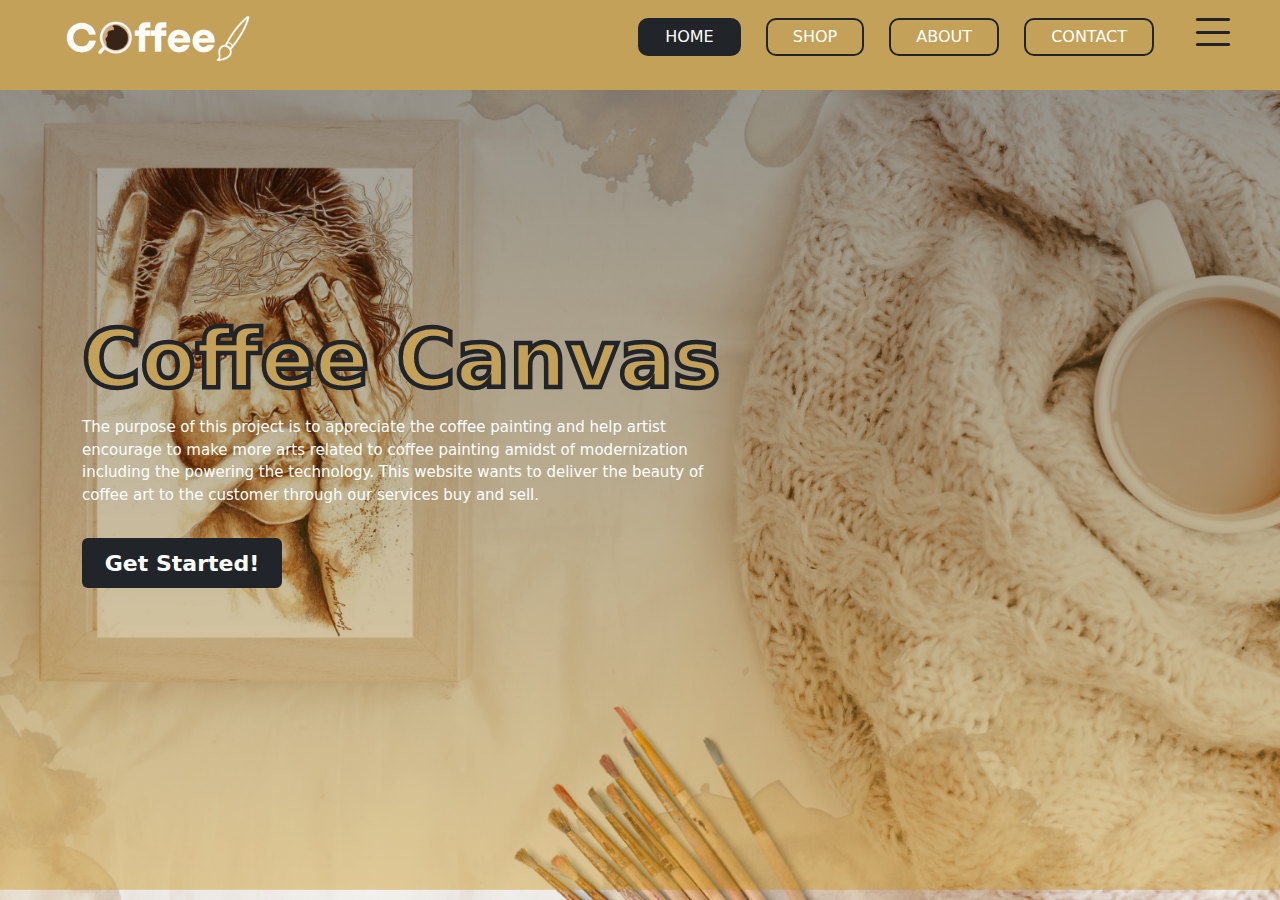
<file: index.html>
<!DOCTYPE html>
<html lang="en">
<head>
    <meta charset="UTF-8">
    <meta http-equiv="X-UA-Compatible" content="IE=edge">
    <meta name="viewport" content="width=device-width, initial-scale=1.0">

    <!--bootstrap-->
	<link rel="stylesheet" type="text/css" href="css/bootstrap.min.css"/>
    <script type="text/javascript" src="js/bootstrap.bundle.min.js"></script>
    
    <link rel="stylesheet" href="css/page1.css"/>


     <!--cdn icon-->
     <link rel="stylesheet" href="https://cdn.jsdelivr.net/npm/bootstrap-icons@1.10.3/font/bootstrap-icons.css">
    
    
    <title>The Coffee Canvas: An Artistic Coffee Painting (Buy & Sell)</title>
</head>
<body>
    <div class="container-nav">
        <div class="nav" id="home">
            <div class="logo">
                <img src="/Assets/logo.png" alt="">
            </div>

            <div class="nav-list">
                <div class="nav-link">
                    <ul>
                        <li class="active home"><a href="#home" class="home-a">HOME</a></li>
                        <li class="home"><a href="/page/shop-page.html" class="home-a">SHOP</a></li>
                        <li class="home"><a href="/page/about.html" class="home-a">ABOUT</a></li>
                        <li class="home"><a href="/page/contact.html" class="home-a">CONTACT</a></li>
                    </ul>  
                    <div class="dropdown">
                        <i class="bi bi-list" data-bs-toggle="dropdown"></i>
                        <ul class="dropdown-menu">
                          <li><a class="dropdown-item drop" href="/page/shop-page.html"><i class="bi bi-cart-plus"></i></i>Buy item</i></a></li>
                          <li><a class="dropdown-item drop" href="/page/sellitem.html"><i class="bi bi-basket"></i>Sell item</a></li>
                          <li><a class="dropdown-item drop" href="#" data-bs-toggle="modal" data-bs-target="#Signup"><i class="bi bi-plus-square"></i>Sign Up</a></li>
                          <li><a class="dropdown-item drop" href="#" data-bs-toggle="modal" data-bs-target="#Loginonly"><i class="bi bi-box-arrow-in-right"></i>Login</a></li>
                          <li><a class="dropdown-item drop" href="#"><i class="bi bi-person"></i>Account</a></li>
                        </ul>
                    </div>
                </div>
            </div>
            </div>
        
            <div class="container">
                <div class="brand">
                    <h1>Coffee Canvas</h1>
                    <div class="content-qoute d-flex">
                        <span class="qoutes">The purpose of this project is to appreciate the coffee painting and help artist encourage to make more arts related to coffee painting amidst of modernization including the powering the technology. This website wants to deliver the beauty of coffee art to the customer through our services buy and sell. </span>
                    </div>
                    <!--Button to login-->
                    <button class="btn active get-started" style="width: 200px; height: 50px" data-bs-toggle="modal" data-bs-target="#popup-sign">Get Started!</button>  
                    <div id="popup-sign" class="modal fade" data-bs-backdrop="static">
                        <div class="modal-dialog modal-dialog-centered">
                            <div class="modal-content">
                                <div class="modal-header">
                                    <button type="button" class="btn btn-close btn-sm" data-bs-dismiss="modal"></button>
                                </div>
                                <div class="modal-body">
                                    <nav class="nav d-flex justify-content-center"><!--nav start-->
                                        <li class="nav-item"><a class="nav-link active" data-bs-toggle="tab" href="#login">Login</a></li>
                                        <li class="nav-item"><a class="nav-link" data-bs-toggle="tab" href="#SignUp">Sign Up</a></li>
                                    </nav><!--nav end-->
                                    <div class="tab-content"><!--tab content start-->
                                        <div id="login" class="tab-pane active">
                                            <form action="" class="form-control">
                                                <label for="email">Email</label>
                                                <input type="email" class="form-control sign" placeholder="Username" required>
                                                <label for="password" class="marg">Password</label>
                                                <input type="password" class="form-control sign" placeholder="Password" required>
                                                <input class="form-check-input check" type="checkbox">
                                                <label class="form-check-label check" for="remember-me">
                                                  Remember Me
                                                </label>
                                                <div class="row">
                                                    <div class="col-sm-12" align="center">
                                                        <button class="btn submit-color marg">Login</button>
                                                    </div>
                                                </div>                                      
                                            </form>
                                            <div class="modal-footer d-flex justify-content-center">
                                                <a href="#">Forgot your username or password?</a> 
                                            </div>
                                        </div>
                                        
                                        <div id="SignUp" class="tab-pane fade">
                                            <form action="" class="form-control">
                                                <label for="email">Email</label>
                                                <input type="email" class="form-control sign" placeholder="Email" required>
                                                <label for="password" class="marg">Password</label>
                                                <input type="text" class="form-control sign" placeholder="Password" required>                                            
                                                <label for="password" class="marg">Confirm Password</label>
                                                <input type="password" class="form-control sign" placeholder="Confirm Password" required>
                                                <input class="form-check-input check" type="checkbox">
                                                <label class="form-check-label check" for="remember-me">
                                                  I agree to the term & condition
                                                </label>
                                                <div class="row">
                                                    <div class="col-sm-12" align="center">
                                                        <button class="btn submit-color marg">Create account</button>
                                                    </div>
                                                </div>                                      
                                            </form>
                                            <div class="modal-footer d-flex justify-content-center">
                                                <a href="#">Have an account? Click here</a> 
                                            </div>
                                        </div>
                                    </div>
                                </div>
                            </div>
                        </div>
                    </div>
                    <!--end Button-->   
                </div>
                    <div id="popup-sign" class="modal fade" data-bs-backdrop="static">
                        <div class="modal-dialog modal-dialog-centered">
                            <div class="modal-content">
                                <div class="modal-header">
                                    <button type="button" class="btn btn-close btn-sm" data-bs-dismiss="modal"></button>
                                </div>
                                <div class="modal-body">
                                    <nav class="nav d-flex justify-content-center"><!--nav start-->
                                        <li class="nav-item"><a class="nav-link active" data-bs-toggle="tab" href="#login">Login</a></li>
                                        <li class="nav-item"><a class="nav-link" data-bs-toggle="tab" href="#SignUp">Sign Up</a></li>
                                    </nav><!--nav end-->
                                    <div class="tab-content"><!--tab content start-->
                                        <div id="login" class="tab-pane active">
                                            <form action="" class="form-control">
                                                <label for="email">Email</label>
                                                <input type="email" class="form-control sign" placeholder="Username" required>
                                                <label for="password" class="marg">Password</label>
                                                <input type="password" class="form-control sign" placeholder="Password" required>
                                                <input class="form-check-input check" type="checkbox">
                                                <label class="form-check-label check" for="remember-me">
                                                  Remember Me
                                                </label>
                                                <div class="row">
                                                    <div class="col-sm-12" align="center">
                                                        <button class="btn submit-color marg">Login</button>
                                                    </div>
                                                </div>                                      
                                            </form>
                                            <div class="modal-footer d-flex justify-content-center">
                                                <a href="#">Forgot your username or password?</a> 
                                            </div>
                                        </div>
                                        
                                        <div id="SignUp" class="tab-pane fade">
                                            <form action="" class="form-control">
                                                <label for="email">Email</label>
                                                <input type="email" class="form-control sign" placeholder="Email" required>
                                                <label for="password" class="marg">Password</label>
                                                <input type="text" class="form-control sign" placeholder="Password" required>                                            
                                                <label for="password" class="marg">Confirm Password</label>
                                                <input type="password" class="form-control sign" placeholder="Confirm Password" required>
                                                <input class="form-check-input check" type="checkbox">
                                                <label class="form-check-label check" for="remember-me">
                                                  I agree to the term & condition
                                                </label>
                                                <div class="row">
                                                    <div class="col-sm-12" align="center">
                                                        <button class="btn submit-color marg">Create account</button>
                                                    </div>
                                                </div>                                      
                                            </form>
                                            <div class="modal-footer d-flex justify-content-center">
                                                <a href="#">Have an account? Click here</a> 
                                            </div>
                                        </div>
                                    </div>
                                </div>
                            </div>
                        </div>
                    </div>
                    <!--end Button-->
                    <!--Login only-->
                    <div id="Signup" class="modal fade" data-bs-backdrop="static">
                        <div class="modal-dialog modal-dialog-centered">
                            <div class="modal-content">
                                <div class="modal-header">
                                    <button type="button" class="btn btn-close btn-sm" data-bs-dismiss="modal"></button>
                                </div>
                                <div class="modal-body">
                                    <nav class="nav d-flex justify-content-center"><!--nav start-->
                                        <li class="nav-item"><a class="nav-link active" data-bs-toggle="tab" href="#Signupform">Sign Up</a></li>
                                    </nav><!--nav end-->
                                    <div class="tab-content"><!--tab content start-->
                                        <div id="Signupform" class="tab-pane active">
                                            <form action="" class="form-control">
                                                <label for="email">Email</label>
                                                <input type="email" class="form-control sign" placeholder="Email" required>
                                                <label for="password" class="marg">Password</label>
                                                <input type="text" class="form-control sign" placeholder="Password" required>                                            
                                                <label for="password" class="marg">Confirm Password</label>
                                                <input type="password" class="form-control sign" placeholder="Confirm Password" required>
                                                <input class="form-check-input check" type="checkbox">
                                                <label class="form-check-label check" for="remember-me">
                                                  I agree to the term & condition
                                                </label>
                                                <div class="row">
                                                    <div class="col-sm-12" align="center">
                                                        <button class="btn submit-color marg">Create account</button>
                                                    </div>
                                                </div>                                      
                                            </form>
                                            <div class="modal-footer d-flex justify-content-center">
                                                <a href="#">Have an account? Click here</a> 
                                            </div>
                                        </div>
                                    </div>
                                </div>
                            </div>
                        </div>
                    </div>
                    <!--end sign un only-->
                    <!--login only-->
                    <div id="Loginonly" class="modal fade" data-bs-backdrop="static">
                        <div class="modal-dialog modal-dialog-centered">
                            <div class="modal-content">
                                <div class="modal-header">
                                    <button type="button" class="btn btn-close btn-sm" data-bs-dismiss="modal"></button>
                                </div>
                                <div class="modal-body">
                                    <nav class="nav d-flex justify-content-center"><!--nav start-->
                                        <li class="nav-item"><a class="nav-link active" data-bs-toggle="tab" href="#loginonly">Login</a></li>
                                    </nav><!--nav end-->
                                    <div class="tab-content"><!--tab content start-->
                                        <div id="loginonly" class="tab-pane active">
                                            <form action="" class="form-control">
                                                <label for="email">Email</label>
                                                <input type="email" class="form-control sign" placeholder="Username" required>
                                                <label for="password" class="marg">Password</label>
                                                <input type="password" class="form-control sign" placeholder="Password" required>
                                                <input class="form-check-input check" type="checkbox">
                                                <label class="form-check-label check" for="remember-me">
                                                  Remember Me
                                                </label>
                                                <div class="row">
                                                    <div class="col-sm-12" align="center">
                                                        <button class="btn submit-color marg">Login</button>
                                                    </div>
                                                </div>                                      
                                            </form>
                                            <div class="modal-footer d-flex justify-content-center">
                                                <a href="#">Forgot your username or password?</a> 
                                            </div>
                                        </div>
                                    </div>
                                </div>
                            </div>
                        </div>
                    </div><!--login only-->
            
            
            
            
            
            
                </div>


    </div>
</body>
</html>
</file>
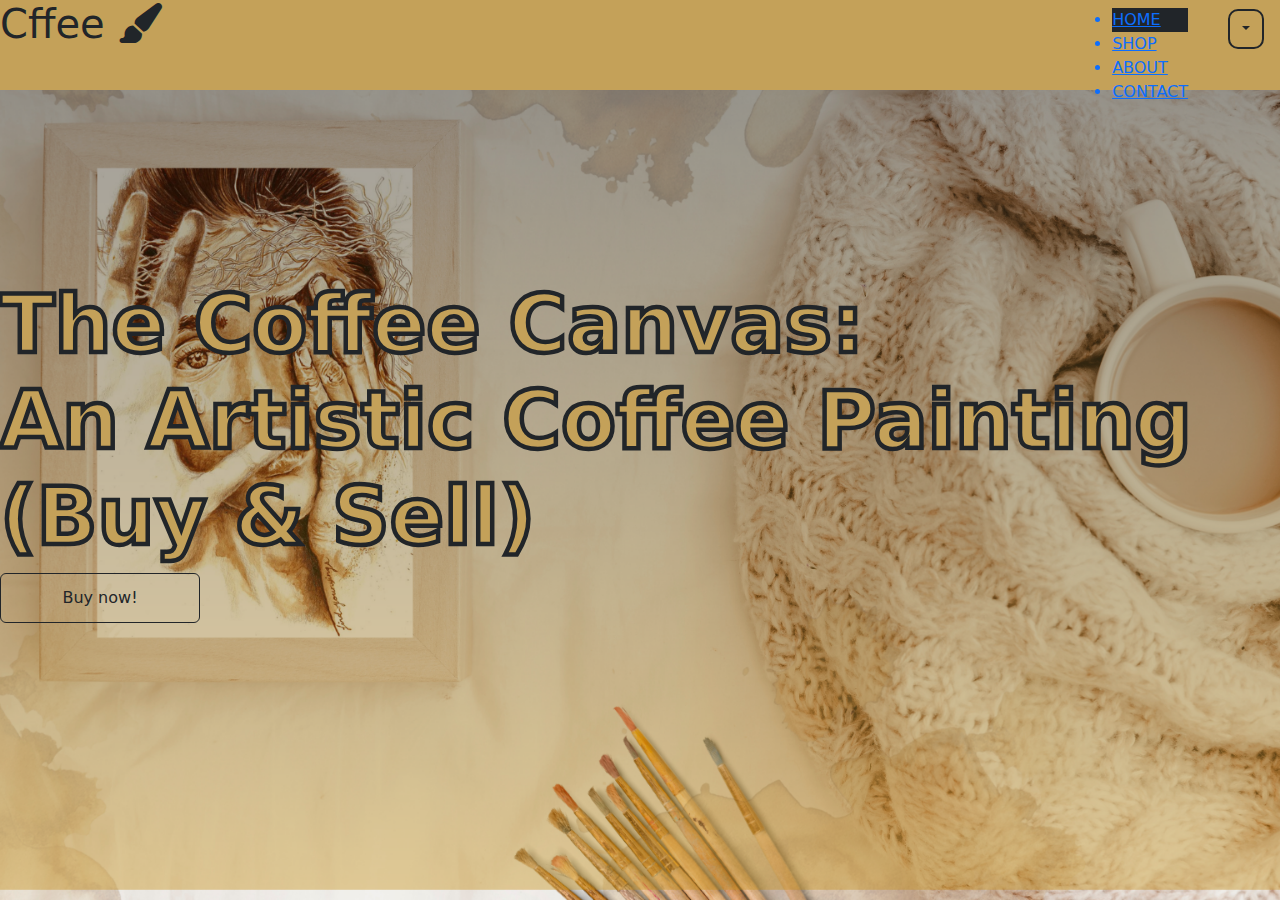
<file: landing_page.html>
<!DOCTYPE html>
<html lang="en">
<head>
    <meta charset="UTF-8">
    <meta http-equiv="X-UA-Compatible" content="IE=edge">
    <meta name="viewport" content="width=device-width, initial-scale=1.0">

    <!--bootstrap-->
	<link rel="stylesheet" type="text/css" href="css/bootstrap.min.css"/>
    <script type="text/javascript" src="js/bootstrap.bundle.min.js"></script>
    
    <link rel="stylesheet" href="css/page1.css"/>

    <!--Online bootstrap-->
    <link href="https://cdn.jsdelivr.net/npm/bootstrap@5.3.0-alpha1/dist/css/bootstrap.min.css" rel="stylesheet" integrity="sha384-GLhlTQ8iRABdZLl6O3oVMWSktQOp6b7In1Zl3/Jr59b6EGGoI1aFkw7cmDA6j6gD" crossorigin="anonymous">
    <script src="https://cdn.jsdelivr.net/npm/bootstrap@5.3.0-alpha1/dist/js/bootstrap.bundle.min.js" integrity="sha384-w76AqPfDkMBDXo30jS1Sgez6pr3x5MlQ1ZAGC+nuZB+EYdgRZgiwxhTBTkF7CXvN" crossorigin="anonymous"></script>
    <link href="https://cdn.jsdelivr.net/npm/bootstrap@5.3.0-alpha1/dist/css/bootstrap.min.css" rel="stylesheet" integrity="sha384-GLhlTQ8iRABdZLl6O3oVMWSktQOp6b7In1Zl3/Jr59b6EGGoI1aFkw7cmDA6j6gD" crossorigin="anonymous">
    <script src="https://cdn.jsdelivr.net/npm/bootstrap@5.3.0-alpha1/dist/js/bootstrap.bundle.min.js" integrity="sha384-w76AqPfDkMBDXo30jS1Sgez6pr3x5MlQ1ZAGC+nuZB+EYdgRZgiwxhTBTkF7CXvN" crossorigin="anonymous"></script>

    <!--icon-->
    <link rel="stylesheet" href="https://cdnjs.cloudflare.com/ajax/libs/font-awesome/6.3.0/css/all.min.css" />
    
    <title>The Coffee Canvas: An Artistic Coffee Painting (Buy & Sell)</title>
</head>
<body>
    <div class="container-nav">
        <div class="nav" id="home">
            <div class="logo">
                <h3 id="text-logo">C<i class="fa-duotone fa-mug-saucer"></i>ffee <i class="fa-solid fa-paintbrush"></i></h3>
            </div>

            <div class="nav-list">
                <div class="nav-link">
                    <ul>
                        <li class="active"><a href="#home">HOME</a></li>
                        <li><a href="shop-page.html">SHOP</a></li>
                        <li><a href="#">ABOUT</a></li>
                        <li><a href="#">CONTACT</a></li>
                    </ul>  
                </div>
                <div class="nav-dropdown">
                    <div class="dropdown">
                        <button class="btn dropdown-toggle" type="button" data-bs-toggle="dropdown" aria-expanded="false" ></button>
                        <ul class="dropdown-menu">
                        <li><a class="dropdown-item" href="#">Buy item?</a></li>
                        <li><a class="dropdown-item" href="#">Sell item?</a></li>
                        <li><a class="dropdown-item" href="#">Log in</a></li>
                        <li><a class="dropdown-item" href="#">Log out</a></li>
                        <li><a class="dropdown-item" href="#">Setting</a></li>
                        </ul>
                    </div>
                </div>
            </div>
        </div>
        
        <div class="brand">
            <h1>The Coffee Canvas:<br>An Artistic Coffee Painting (Buy & Sell)</h1>
            <button class="btn active" style="width: 200px; height: 50px" data-bs-toggle="modal" data-bs-target="#popup-sign">Buy now!</button>
        </div>
        <div id="popup-sign" class="modal fade" data-bs-backdrop="static">
            <div class="modal-dialog modal-dialog-centered">
                <div class="modal-content">
                    <div class="modal-header">
                        <h3>Sign-in Now!</h3>
                        <button type="button" class="btn btn-close btn-sm" data-bs-dismiss="modal"></button>
                    </div>
                    <div class="modal-body">
                        <p></p>
                        <div class="row">
                            <div class="col-sm-6"></div>
                            <div class="col-sm-6"></div>
                        </div>
                        <div class="modal-footer">
                            <button type="button" class="btn btn-primary" data-bs-dismiss="modal">Submit</button>
                        </div>
                    </div>
                    
                </div>
            </div>
        </div>

    </div>
</body>
</html>
</file>
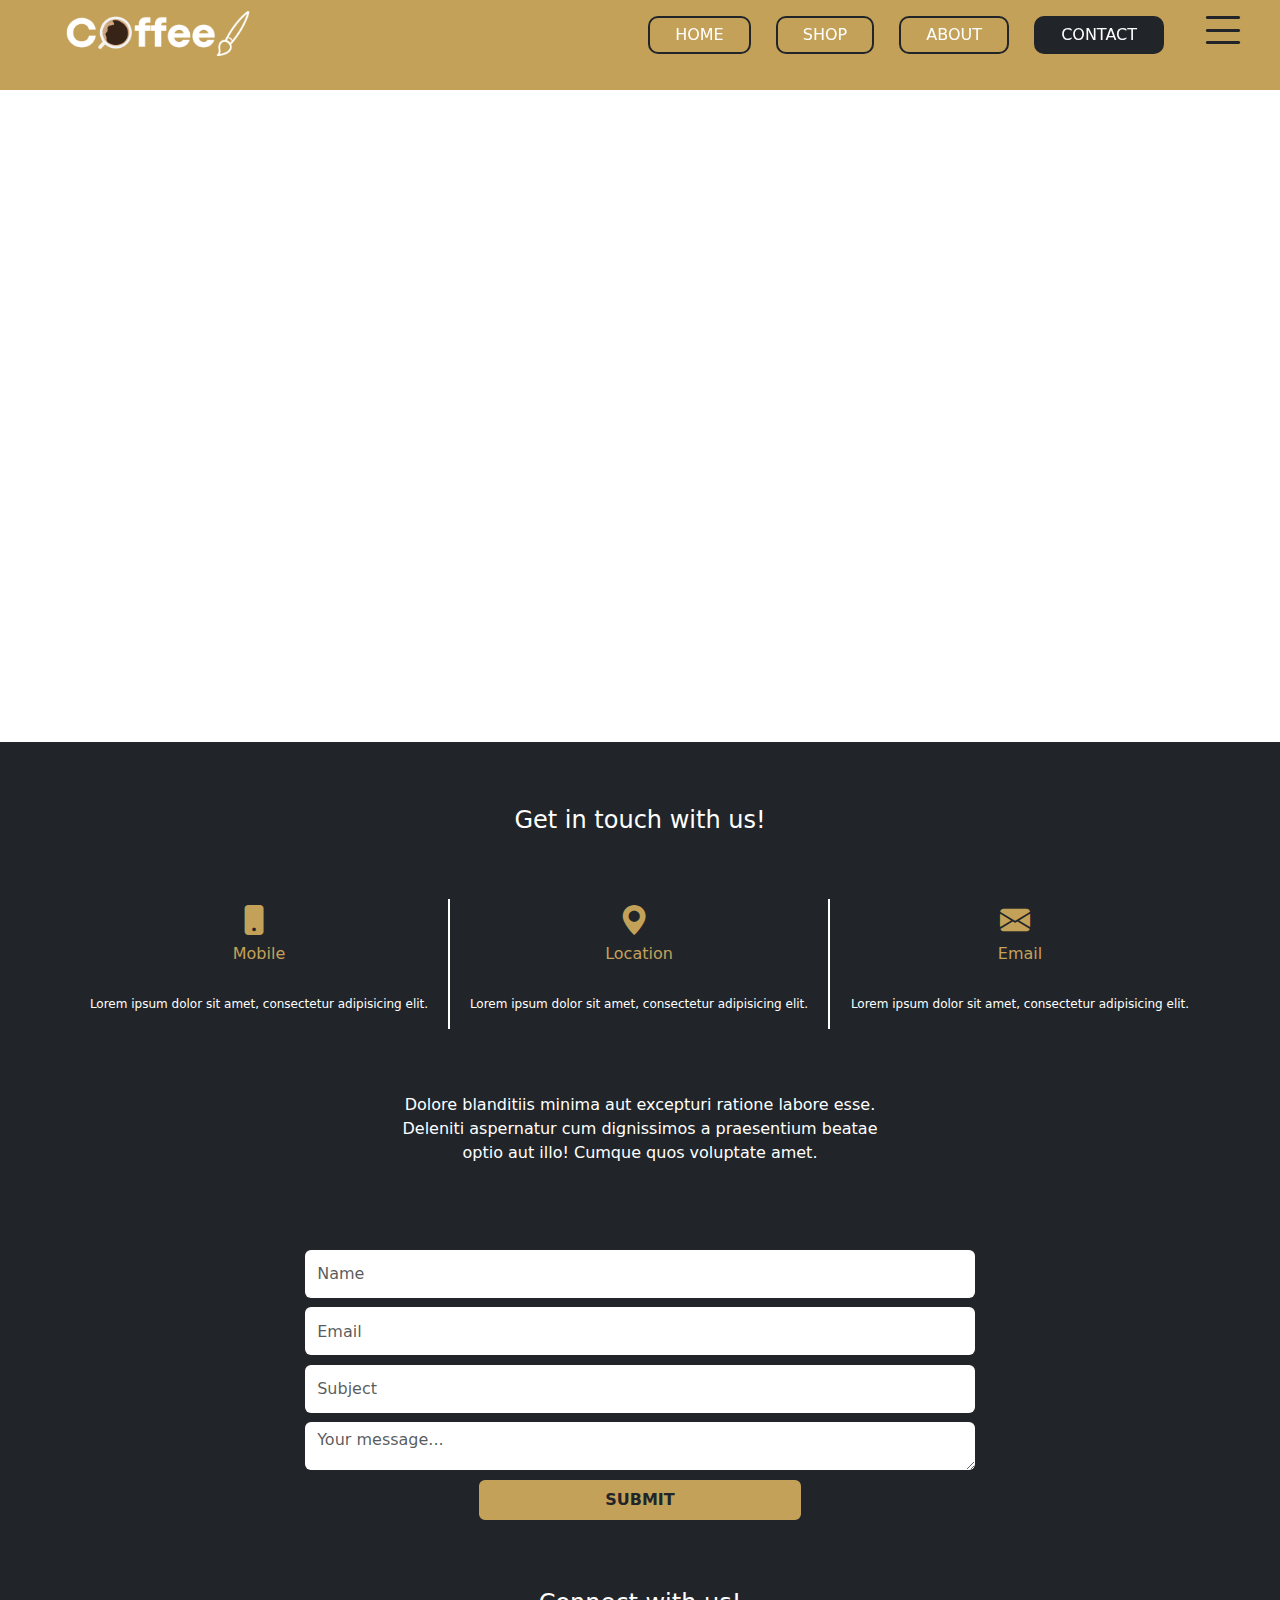
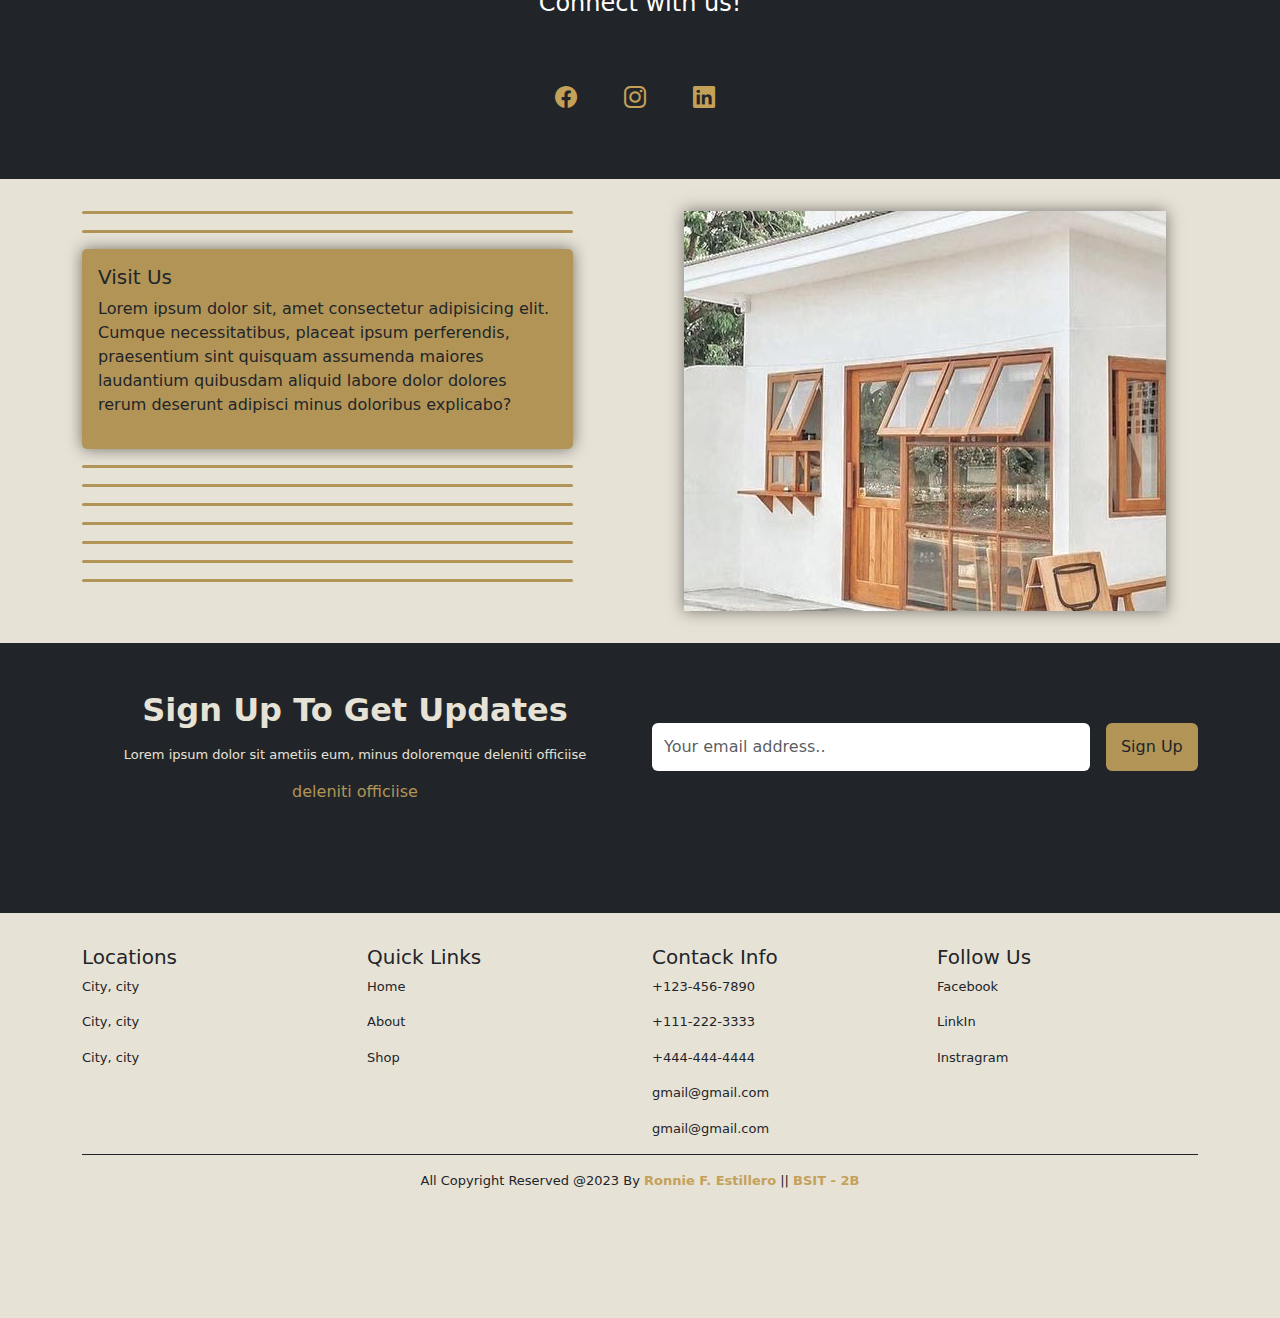
<file: page/contact.html>
<!DOCTYPE html>
<html lang="en">
<head>
    <meta charset="UTF-8">
    <meta http-equiv="X-UA-Compatible" content="IE=edge">
    <meta name="viewport" content="width=device-width, initial-scale=1.0">
    <!--bootstrap-->
    <link rel="stylesheet" type="text/css" href="/css/bootstrap.min.css"/>
    <script type="text/javascript" src="/js/bootstrap.bundle.min.js"></script>
    <link rel="stylesheet" href="/css/contact.css"/>
    
    <!--cdn icon-->
    <link rel="stylesheet" href="https://cdn.jsdelivr.net/npm/bootstrap-icons@1.10.3/font/bootstrap-icons.css">
   
    <title>The Coffee Canvas: An Artistic Coffee Painting (Buy & Sell)</title>
</head>
<body>
    <div class="container-box">
        <div class="contact-top"><!--top start-->
            <div class="contact-foooter">
                <iframe src="https://www.youtube.com/embed/AeRmOqJavZY?autoplay=1&loop=1&playlist=AeRmOqJavZY&mute=1"></iframe>
            </div>
            <nav id="home"><!--nav start-->
                <div class="logo">
                    <img src="/Assets/logo.png" alt="">
                </div>
                <div class="nav-list">
                    <div class="nav-link">
                        <ul>
                            <li class="home"><a href="/index.html" class="home-a">HOME</a></li>
                            <li class="home"><a href="/page/shop-page.html" class="home-a">SHOP</a></li>
                            <li class="home"><a href="/page/about.html" class="home-a">ABOUT</a></li>
                            <li class="home active"><a href="#" class="home-a">CONTACT</a></li>
                        </ul>
                        <div class="dropdown">
                            <i class="bi bi-list" data-bs-toggle="dropdown"></i>
                            <ul class="dropdown-menu">
                              <li><a class="dropdown-item drop" href="/page/shop-page.html"><i class="bi bi-cart-plus"></i></i>Buy item</i></a></li>
                              <li><a class="dropdown-item drop" href="/page/sellitem.html"><i class="bi bi-basket"></i>Sell item</a></li>
                              <li><a class="dropdown-item drop" href="#" data-bs-toggle="modal" data-bs-target="#Signup"><i class="bi bi-plus-square"></i>Sign Up</a></li>
                              <li><a class="dropdown-item drop" href="#" data-bs-toggle="modal" data-bs-target="#Loginonly"><i class="bi bi-box-arrow-in-right"></i>Login</a></li>
                              <li><a class="dropdown-item drop" href="#"><i class="bi bi-person"></i>Account</a></li>
                            </ul>
                        </div>  
                    </div>
                </div>
            </nav> <!--nav end-->
                <div class="content">
                    <a href="#">Contact Us</a>
                </div>
        </div><!--top end-->
        <section>
            <div class="contact-body">
                <h4>Get in touch with us!</h4>
            <div class="container"><!--icon start-->
                <div class="row">
                    <div class="col-sm-4"><i class="bi bi-phone-fill"></i>
                        <h6>Mobile</h6>
                        <div class="parag">
                            <p>Lorem ipsum dolor sit amet, consectetur adipisicing elit.</p>
                        </div>
                    </div>
                    <div class="col-sm-4">
                        <i class="bi bi-geo-alt-fill"></i>
                        <h6>Location</h6>
                        <div class="parag">
                            <p>Lorem ipsum dolor sit amet, consectetur adipisicing elit.</p>
                        </div>
                    </div>
                    <div class="col-sm-4"><i class="bi bi-envelope-fill"></i>
                        <h6>Email</h6>
                        <div class="parag">
                            <p>Lorem ipsum dolor sit amet, consectetur adipisicing elit.</p>
                        </div>
                    </div>
                </div>
            </div><!--icon end-->
            <div class="container"><!--container start-->
                <div class="contact-note">
                    <div class="paragraph">
                        <p>Dolore blanditiis minima aut excepturi ratione labore esse. Deleniti aspernatur cum dignissimos a praesentium beatae optio aut illo! Cumque quos voluptate amet.</p>
                    </div>
            </div><!--container end-->
                <div class="contact-form"><!--form start-->
                    <form class="need-validation">
                        <div class="row">
                            <div class="col-sm-12">
                                    <input class="form-control" type="text" name="name" placeholder="Name" required>   
                            </div>
                        </div>
                        <div class="row">
                            <div class="col-sm-12">
                                    <input type="email" name="email" placeholder="Email"class="form-control" required>   
                            </div>
                        </div>
                        <div class="row">
                            <div class="col-sm-12">
                                    <input type="text" name="subject" placeholder="Subject"class="form-control" required>
                            </div>
                        </div>                           
                        <div class="row">
                            <div class="col-sm-12">
                                    <textarea name="message" class="form-control" cols="30" rows="10" placeholder="Your message..."></textarea>
                            </div> 
                        </div>                           
                        <div class="row">
                            <div class="col-sm-12">
                                <div class="row">
                                    <div class="col-sm-3"></div>
                                    <div class="col-sm-6"><input class="btn" type="submit" value="SUBMIT" style="font-weight: 600;"></div>
                                    <div class="col-sm-3"></div>
                                </div>
                            </div>
                        </div>                             
                    </form>
                
                    <div class="contac-link"><!--icon start-->
                        <h4>Connect with us!</h4>
                        <div class="contact-icon-link">
                            <i class="bi bi-facebook"></i>
                            <i class="bi bi-instagram"></i>
                            <i class="bi bi-linkedin"></i>
                        </div>
                    </div><!--icon end-->
                </div><!--form end-->
        </section><!--section end-->
        <div class="contact-map">
            <div class="container">
                <div class="location">
                <div class="row">
                    <div class="col-sm-6">
                        <div class="empty-box-first"></div>
                        <div class="empty-box"></div>
                        <div class="content-description">
                            <h5>Visit Us</h5>
                            <p>Lorem ipsum dolor sit, amet consectetur adipisicing elit. Cumque necessitatibus, placeat ipsum perferendis, praesentium sint quisquam assumenda maiores laudantium quibusdam aliquid labore dolor dolores rerum deserunt adipisci minus doloribus explicabo?   
                        </div>
                        <div class="empty-box"></div>
                        <div class="empty-box"></div>
                        <div class="empty-box"></div>
                        <div class="empty-box"></div>
                        <div class="empty-box"></div>
                        <div class="empty-box"></div>
                        <div class="empty-box"></div>

                    </div>
                    <div class="col-sm-6">
                        <div class="location-img">
                            <img src="/Assets/locationofbusiness.jpg" alt="">
                        </div>
                    </div>
                </div>
                </div>
            </div>
        </div>
            <footer class="Special-offer"><!--footer offer start-->
                <div class="container">
                    <div class="row">
                        <div class="col-sm-6">
                            <div class="content-footer">
                                <h2>Sign Up To Get Updates</h2>
                                <p>Lorem ipsum dolor sit ametiis eum, minus doloremque deleniti officiise</p><span class="content-offer">deleniti officiise</span>
                            </div>
                        </div>
                        <div class="col-sm-6">
                            <div class="content-input d-flex">
                                <input type="text" class="form-control" placeholder="Your email address..">
                                <button type="button" class="form-control">Sign Up</button>
                            </div>
                        </div>
                    </div>
                </div>
            </footer><!--footer offer end-->
            
            <footer class="last"><!--footer start-->
                <div class="container">
                    <div class="row">
                        <div class="col-sm-3">
                            <div class="last-footer">
                                <h5>Locations</h5>
                                <p>City, city</p>
                                <p>City, city</p>
                                <p>City, city</p>
                            </div>
                        </div>
                        <div class="col-sm-3">
                            <div class="last-footer">
                                <h5>Quick Links</h5>
                                <p>Home</p>
                                <p>About</p>
                                <p>Shop</p>
                            </div>
                        </div>
                        <div class="col-sm-3">
                            <div class="last-footer">
                                <h5>Contack Info</h5>
                                <p>+123-456-7890</p>
                                <p>+111-222-3333</p>
                                <p>+444-444-4444</p>
                                <p>gmail@gmail.com</p>
                                <p>gmail@gmail.com</p>
                            </div>
                        </div>
                        <div class="col-sm-3">
                            <div class="last-footer">
                                <h5>Follow Us</h5>
                                <p>Facebook</p>
                                <p>LinkIn</p>
                                <p>Instragram</p>
                            </div>
                        </div>
                    </div>
                    <div class="line"></div>
                        <p align="center" style="margin-top:1rem;">All Copyright Reserved @2023 By <span class="color">Ronnie F. Estillero</span> || <span class="color">BSIT - 2B</span></p>
                </div>
            </footer><!--footer end-->
    </div>
</body>
</html>
</file>
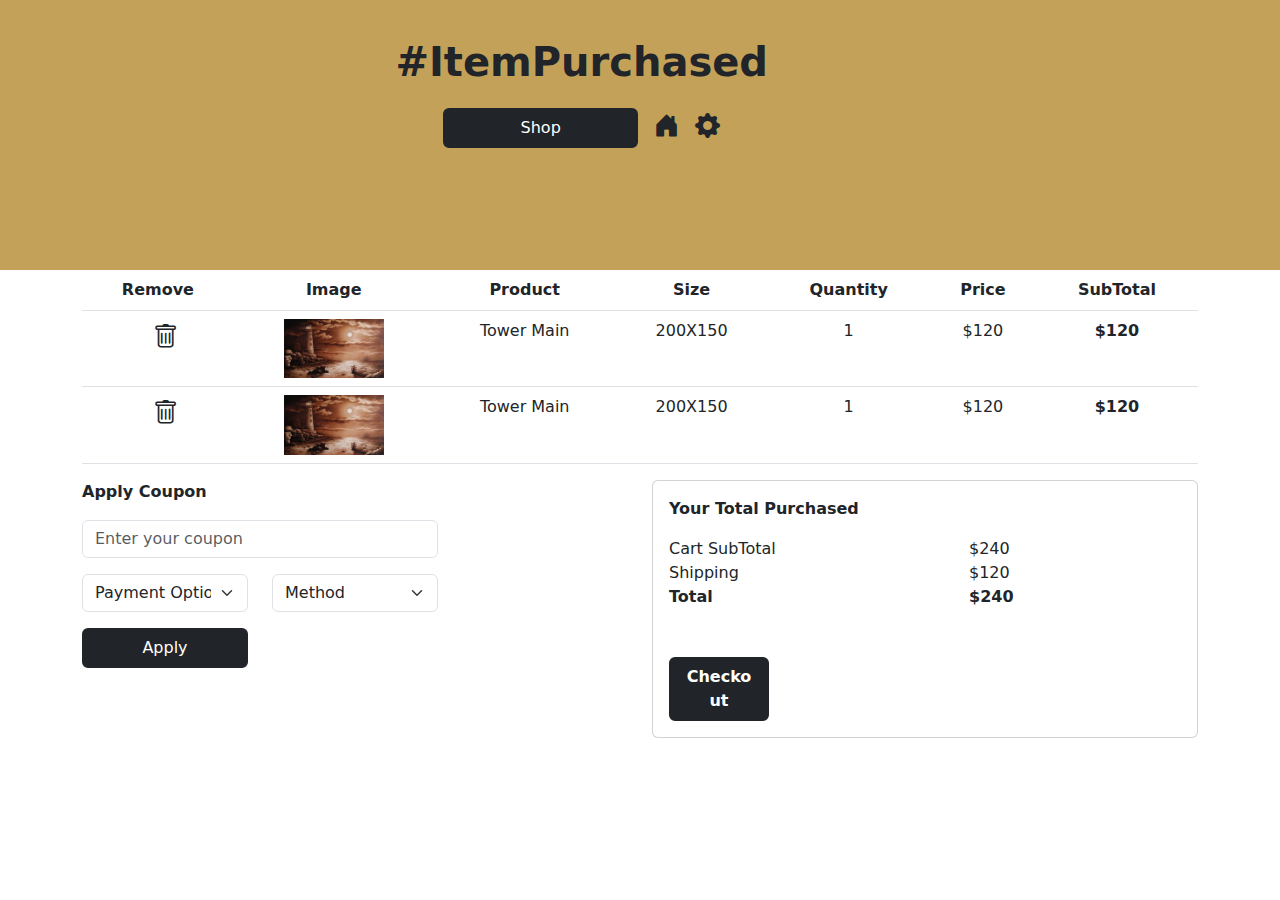
<file: page/itemPurchased.html>
<!DOCTYPE html>
<html lang="en">
<head>
    <meta charset="UTF-8">
    <meta http-equiv="X-UA-Compatible" content="IE=edge">
    <meta name="viewport" content="width=device-width, initial-scale=1.0">

    <!--bootstrap-->
    <link rel="stylesheet" type="text/css" href="/css/bootstrap.min.css"/>
    <script type="text/javascript" src="/js/bootstrap.bundle.min.js"></script>
    <link rel="stylesheet" href="/css/itemPurchased.css"/>

    <!--cdn icon-->
    <link rel="stylesheet" href="https://cdn.jsdelivr.net/npm/bootstrap-icons@1.10.3/font/bootstrap-icons.css">

    <title>Coffee Canvas: An Artistic Coffee Painting (Buy & Sell)</title>
</head>
<body>
    <div class="mycart">
        <div class="mycart-content">
            <div class="purchased">#ItemPurchased</div>
            <div class="goback">
                <button type="button" class="form-control"><a href="/page/shop-page.html">Shop</a></button>
                <a href="/index.html"><i class="bi bi-house-door-fill"></i></a> 
                <a href=""><i class="bi bi-gear-fill" data-bs-toggle="tooltip" data-bs-title="Home"></i></a>
                 
            </div>
        </div>
    </div>
    <section>
        <div class="table-responsive">
            <div class="container">
                <table class="table" style="width: 100%;">
                    <thead>
                        <tr align="center">
                            <th>Remove</th>
                            <th>Image</th>
                            <th>Product</th>
                            <th>Size</th>
                            <th>Quantity</th>
                            <th>Price</th>
                            <th>SubTotal</th>
                        </tr>
                    </thead>
                    <tbody>
                        <tr align="center">
                            <td><i class="bi bi-trash"></i></td>
                            <td><img src="/Assets/tower.jfif" alt="" style="width: 100px;"></td>
                            <td>Tower Main</td>
                            <td>200X150</td>
                            <td>1</td>
                            <td>$120</td>
                            <td class="subtotal">$120</td>
                        </tr>
                        <tr align="center">
                            <td><i class="bi bi-trash"></i></td>
                            <td><img src="/Assets/tower.jfif" alt="" style="width: 100px;"></td>
                            <td>Tower Main</td>
                            <td>200X150</td>
                            <td>1</td>
                            <td>$120</td>
                            <td class="subtotal">$120</td>
                        </tr>
                    </tbody>
                </table>
                <div class="totalPurchased">
                    <div class="row">
                        <div class="col-sm-6">
                            <div class="card-content">Apply Coupon</div>
                            <div class="row">
                                <div class="col-sm-8"><input type="text" class="form-control coupon" placeholder="Enter your coupon"></div>
                            </div>
                            <div class="row">
                                <div class="col-sm-4"><select class="form-select">
                                    <option selected>Payment Option</option>
                                    <option value="1">COD</option>
                                    <option value="2">Online Payment</option>
                                    <option value="3">Card/Credit</option>
                                  </select></div>
                                <div class="col-sm-4">
                                    <select class="form-select">
                                        <option selected>Method</option>
                                        <option value="1">Pick up</option>
                                        <option value="2">Deliver</option>
                                      </select>
                                </div>
                            </div>
                            <div class="row">
                                <div class="col-sm-4 d-flex justify-content-center"><button type="button" class="form-control apply">Apply</button></div>
                            </div>
                        </div>
                        <div class="col-sm-6">
                            <div class="card">
                                <div class="card-body">
                                    <div class="card-content">Your Total Purchased</div>
                                    <table style="min-width: 600px;">
                                        <tr>
                                            <td>Cart SubTotal</td>
                                            <td>$240</td>
                                        </tr>
                                        <tr>
                                            <td>Shipping</td>
                                            <td>$120</td>
                                        </tr>
                                        <tr>
                                            <th style="width:50%;">Total</th>
                                            <th style="width: 50%;">$240</th>
                                        </tr>
                                        
                                    </table> 
                                    <button type="button" class="form-control ckeckout" data-bs-toggle="modal" data-bs-target="#checkout"><a href="#">Checkout</a></button>
                                    <div id="checkout" class="modal fade" data-bs-backdrop="static">
                                        <div class="modal-dialog modal-dialog-centered">
                                            <div class="modal-content">
                                                <div class="modal-header">
                                                    <button type="button" class="btn btn-close btn-sm" data-bs-dismiss="modal"></button>
                                                </div>
                                                    <div class="modal-body">
                                                        <div class="tab-content">
                                                            <div id="checkout" class="tab-pane active">
                                                                <div class="content greet" align="center">Thank You!</div>
                                                                <p align="center" class="greet2">You successfully ordered from us.</p>
                                                                <div class="row">
                                                                    <div class="col-sm-12" align="center">
                                                                        <button type="button" class="form-control checkout-btn" data-bs-dismiss="modal" >OK</button>
                                                                    </div>
                                                                </div>
                                                                
                                                            </div>
                                                        </div>
                                                    </div>
                                                <div class="modal-footer"></div>
                                            </div>
                                        </div>
                                    </div> 
                                </div>
                            </div>
                        </div>
                    </div>
                    
                            
                            
                            
                </div>
            </div>
        
    </section>

</body>

</html>
</file>
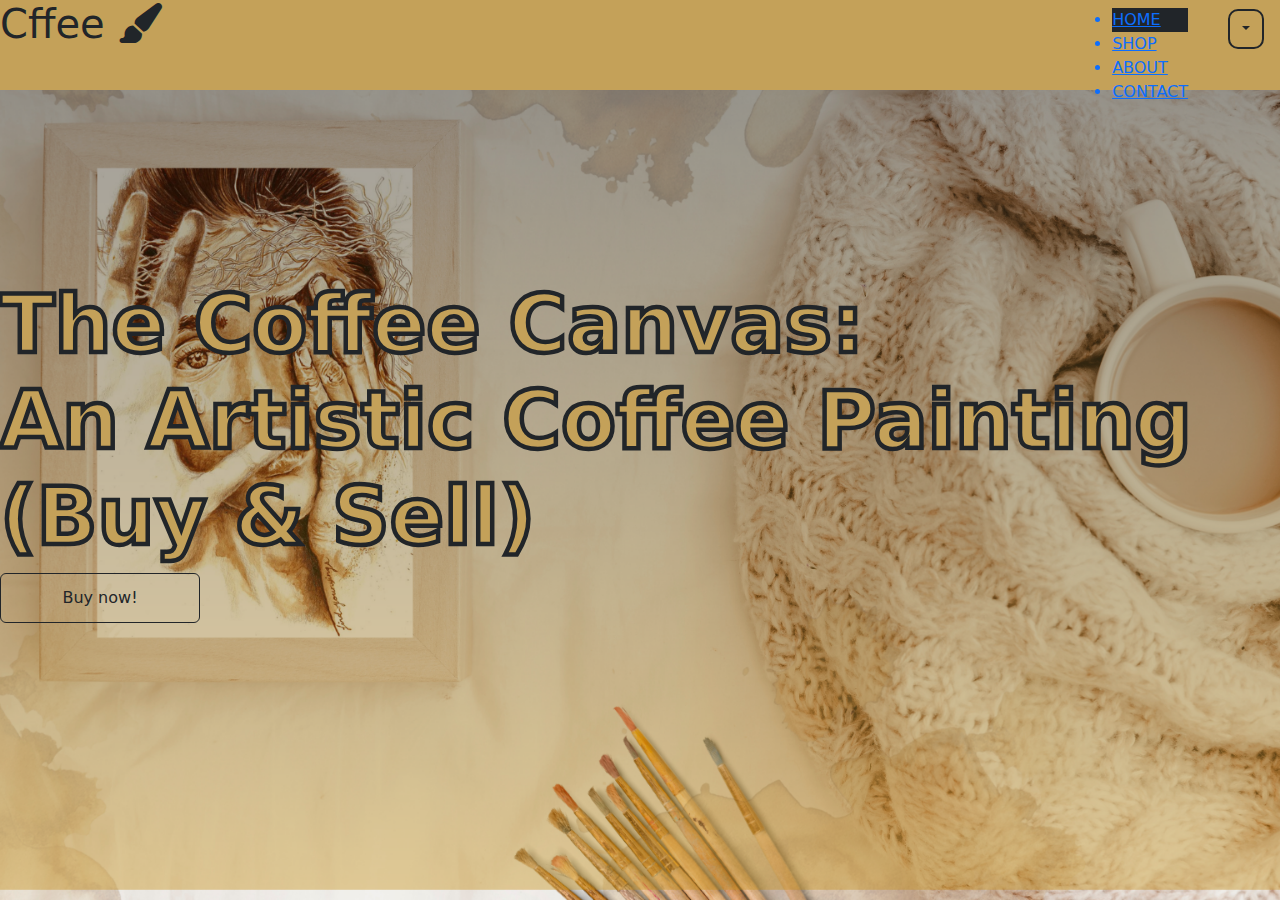
<file: page/landing_page.html>
<!DOCTYPE html>
<html lang="en">
<head>
    <meta charset="UTF-8">
    <meta http-equiv="X-UA-Compatible" content="IE=edge">
    <meta name="viewport" content="width=device-width, initial-scale=1.0">

    <!--bootstrap-->
	<link rel="stylesheet" type="text/css" href="/css/bootstrap.min.css"/>
    <script type="text/javascript" src="/js/bootstrap.bundle.min.js"></script>
    
    <link rel="stylesheet" href="/css/page1.css"/>

    <!--Online bootstrap-->
    <link href="https://cdn.jsdelivr.net/npm/bootstrap@5.3.0-alpha1/dist/css/bootstrap.min.css" rel="stylesheet" integrity="sha384-GLhlTQ8iRABdZLl6O3oVMWSktQOp6b7In1Zl3/Jr59b6EGGoI1aFkw7cmDA6j6gD" crossorigin="anonymous">
    <script src="https://cdn.jsdelivr.net/npm/bootstrap@5.3.0-alpha1/dist/js/bootstrap.bundle.min.js" integrity="sha384-w76AqPfDkMBDXo30jS1Sgez6pr3x5MlQ1ZAGC+nuZB+EYdgRZgiwxhTBTkF7CXvN" crossorigin="anonymous"></script>
    <link href="https://cdn.jsdelivr.net/npm/bootstrap@5.3.0-alpha1/dist/css/bootstrap.min.css" rel="stylesheet" integrity="sha384-GLhlTQ8iRABdZLl6O3oVMWSktQOp6b7In1Zl3/Jr59b6EGGoI1aFkw7cmDA6j6gD" crossorigin="anonymous">
    <script src="https://cdn.jsdelivr.net/npm/bootstrap@5.3.0-alpha1/dist/js/bootstrap.bundle.min.js" integrity="sha384-w76AqPfDkMBDXo30jS1Sgez6pr3x5MlQ1ZAGC+nuZB+EYdgRZgiwxhTBTkF7CXvN" crossorigin="anonymous"></script>

    <!--icon-->
    <link rel="stylesheet" href="https://cdnjs.cloudflare.com/ajax/libs/font-awesome/6.3.0/css/all.min.css" />
    
    <title>The Coffee Canvas: An Artistic Coffee Painting (Buy & Sell)</title>
</head>
<body>
    <div class="container-nav">
        <div class="nav" id="home">
            <div class="logo">
                <h3 id="text-logo">C<i class="fa-duotone fa-mug-saucer"></i>ffee <i class="fa-solid fa-paintbrush"></i></h3>
            </div>

            <div class="nav-list">
                <div class="nav-link">
                    <ul>
                        <li class="active"><a href="#home">HOME</a></li>
                        <li><a href="/page/shop-page.html">SHOP</a></li>
                        <li><a href="#">ABOUT</a></li>
                        <li><a href="#">CONTACT</a></li>
                    </ul>  
                </div>
                <div class="nav-dropdown">
                    <div class="dropdown">
                        <button class="btn dropdown-toggle" type="button" data-bs-toggle="dropdown" aria-expanded="false" ></button>
                        <ul class="dropdown-menu">
                        <li><a class="dropdown-item" href="#">Buy item?</a></li>
                        <li><a class="dropdown-item" href="#">Sell item?</a></li>
                        <li><a class="dropdown-item" href="#">Log in</a></li>
                        <li><a class="dropdown-item" href="#">Log out</a></li>
                        <li><a class="dropdown-item" href="#">Setting</a></li>
                        </ul>
                    </div>
                </div>
            </div>
        </div>
        
        <div class="brand">
            <h1>The Coffee Canvas:<br>An Artistic Coffee Painting (Buy & Sell)</h1>
            <button class="btn active" style="width: 200px; height: 50px" data-bs-toggle="modal" data-bs-target="#popup-sign">Buy now!</button>
        </div>
        <div id="popup-sign" class="modal fade" data-bs-backdrop="static">
            <div class="modal-dialog modal-dialog-centered">
                <div class="modal-content">
                    <div class="modal-header">
                        <h3>Sign-in Now!</h3>
                        <button type="button" class="btn btn-close btn-sm" data-bs-dismiss="modal"></button>
                    </div>
                    <div class="modal-body">
                        <p></p>
                        <div class="row">
                            <div class="col-sm-6"></div>
                            <div class="col-sm-6"></div>
                        </div>
                        <div class="modal-footer">
                            <button type="button" class="btn btn-primary" data-bs-dismiss="modal">Submit</button>
                        </div>
                    </div>
                    
                </div>
            </div>
        </div>

    </div>
</body>
</html>
</file>
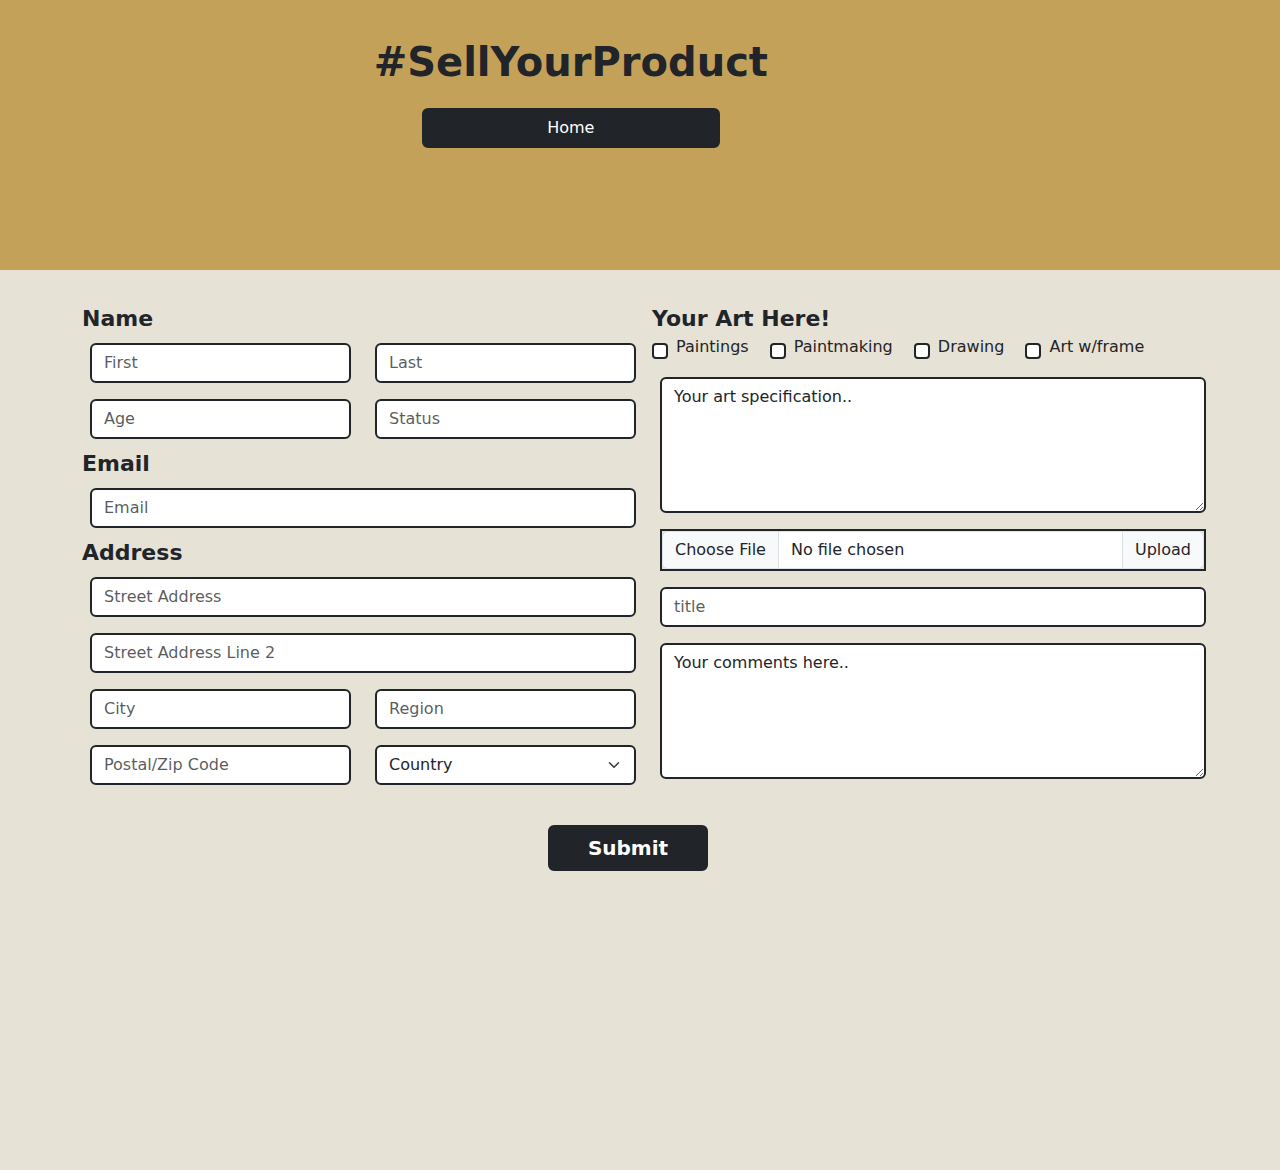
<file: page/sellitem.html>
<!DOCTYPE html>
<html lang="en">
<head>
    <meta charset="UTF-8">
    <meta http-equiv="X-UA-Compatible" content="IE=edge">
    <meta name="viewport" content="width=device-width, initial-scale=1.0">

    <!--bootstrap-->
    <link rel="stylesheet" type="text/css" href="/css/bootstrap.min.css"/>
    <script type="text/javascript" src="/js/bootstrap.bundle.min.js"></script>
    <link rel="stylesheet" href="/css/sellitem.css">

    <!--cdn icon-->
    <link rel="stylesheet" href="https://cdn.jsdelivr.net/npm/bootstrap-icons@1.10.3/font/bootstrap-icons.css">

    <title>Coffee Canvas: An Artistic Coffee Painting (Buy & Sell)</title>
</head>
<body>
    <div class="mycart">
        <div class="mycart-content">
            <div class="purchased">#SellYourProduct</div>
            <div class="goback">
                <button type="button" class="form-control"><a href="/index.html">Home</a></button>
            </div>
        </div>
    </div>

    <section>
        <div class="container">
                <form action="/index.html" method="post">
                <div class="row">
                    <div class="col-sm-6">
                        <label for="name" class="name label">Name</label>
                        <div class="row">
                            <div class="col-sm-6">
                                <input type="text" class="form-control margin" placeholder="First" required>
                            </div>
                            <div class="col-sm-6">
                                <input type="text" class="form-control margin" placeholder="Last" required>
                            </div>
                        </div>
                        <div class="row">
                            <div class="col-sm-6">
                                <input type="number" class="form-control margin" placeholder="Age" required>
                            </div>
                            <div class="col-sm-6">
                                <input type="text" class="form-control margin" placeholder="Status" required>
                            </div>
                        </div>
                        <div class="row">
                            <div class="col-sm-12">
                                <label for="email" class="email label">Email</label>
                                <input type="email" class="form-control margin" placeholder="Email" required>
                            </div>
                        </div>
                        <div class="row">
                            <div class="col-sm-12">
                                <label for="address" class="address label">Address</label>
                                <input type="text" class="form-control margin" placeholder="Street Address" required>
                            </div>
                        </div>
                        <div class="row">
                            <div class="col-sm-12">
                                <input type="text" class="form-control margin" placeholder="Street Address Line 2">
                            </div>
                        </div>
                        <div class="row">
                            <div class="col-sm-6">
                                <input type="text" class="form-control margin" placeholder="City" required>
                            </div>
                            <div class="col-sm-6">
                                <input type="text" class="form-control margin" placeholder="Region" required>
                            </div>
                        </div>
                        <div class="row">
                            <div class="col-sm-6">
                                <input type="text" class="form-control margin" placeholder="Postal/Zip Code" required>
                            </div>
                            <div class="col-sm-6">
                                <select class="form-select margin" required>
                                    <option selected>Country</option>
                                    <option value="1">Philippines</option>
                                    <option value="2">India</option>
                                    <option value="3">America</option>
                                    <option value="4">Indonesia</option>
                                    <option value="5">Korea</option>
                                  </select>
                            </div>
                        </div>
                    </div>
                    <div class="col-sm-6">
                        <label for="name" class="name label">Your Art Here!</label>
                        <div class="row">
                            <div class="col-sm-12">
                                <div class="form-check form-check-inline">
                                    <input class="form-check-input margin" type="checkbox" value="">
                                    <label class="form-check-label" for="Paintings">Paintings</label>
                                  </div>
                                  <div class="form-check form-check-inline">
                                    <input class="form-check-input margin" type="checkbox" value="">
                                    <label class="form-check-label" for="inlineCheckbox2">Paintmaking</label>
                                  </div>
                                  <div class="form-check form-check-inline">
                                    <input class="form-check-input margin" type="checkbox" value="">
                                    <label class="form-check-label" for="inlineCheckbox2">Drawing</label>
                                  </div>
                                  <div class="form-check form-check-inline">
                                    <input class="form-check-input margin" type="checkbox" value="">
                                    <label class="form-check-label" for="inlineCheckbox2">Art w/frame</label>
                                  </div>
                            </div>
                        </div>
                        <div class="row">
                            <div class="col-sm-12">
                                <textarea name="" id="" cols="70" rows="5" class="form-control margin">Your art specification..</textarea>
                            </div>
                        </div>
                        <div class="row">
                            <div class="col-sm-12">
                                <div class="input-group">
                                    <input type="file" class="form-control">
                                    <label class="input-group-text" for="file" required>Upload</label>
                                </div>
                            </div>
                        </div>
                        <div class="row">
                            <div class="col-sm-12">
                                <input type="text" class="form-control margin" placeholder="title" required>
                            </div>
                        </div>
                        <div class="row">
                            <div class="col-sm-12">
                                <textarea name="" id="" cols="70" rows="5" class="form-control margin">Your comments here..</textarea>
                            </div>
                        </div>
                    </div>
                    <div class="row">
                        <div class="col-sm-12" align="center">
                            <button type="button" class="btn submit" style="width: 10rem;" data-bs-toggle="modal" data-bs-target="#submit">Submit</button>
                            <div id="submit" class="modal fade" data-bs-backdrop="static">
                                <div class="modal-dialog modal-dialog-centered">
                                    <div class="modal-content">
                                        <div class="modal-header">
                                            <button type="button" class="btn btn-close btn-sm" data-bs-dismiss="modal"></button>
                                        </div>
                                            <div class="modal-body">
                                                <div class="tab-content">
                                                    <div id="checkout" class="tab-pane active">
                                                        <div class="content greet" align="center">Thank You For Trusting Us!</div>
                                                        <p align="center" class="greet2">You successfully send your request.</p>
                                                        <div class="row">
                                                            <div class="col-sm-12" align="center">
                                                                <a href="/index.html"><button type="button" class="form-control checkout-btn" data-bs-dismiss="modal" >OK</button></a>
                                                            </div>
                                                        </div>                                                   
                                                    </div>
                                                </div>
                                            </div>
                                        <div class="modal-footer"></div>
                                    </div>
                                </div>
                            </div>


                        </div>
                    </div>
                </div>
                </form>
            
        </div>
    </section>
    

</body>

</html>
</file>
<file: css/page1.css>
* {
    margin: 0;
    padding: 0;
    box-sizing: border-box;
}
/*Navigation button*/
.container-nav {
	min-height: 100vh;
	width: 100%;
	background-image: url("/Assets/home.png");
	background-position: center;
	background-size: cover;
	position: relative;
}
.nav {
    display: flex;
    justify-content: space-between;
    background: #C4A159;
    height: 10vh;
}
.nav h3 {
    font-size: 40px;
}
.logo img {
    position: absolute;
    height: 200px;
    top: -3.7rem;
    left: -1.6rem;
}
.nav-list {
    display: flex;
}
.nav-link {
    display: flex;
}
.nav-link ul li.home {
    display: inline-block;
    border: 2px solid#212529;
    border-radius: 10px;
    padding: 5px;
    transition: all .5s;
}
.nav-link ul li.home:hover {
    background: #212529;
}
.active {
    background: #212529;
}
.nav-icon {
    display: flex;
    padding: 40px;
}
.nav-link li.home {
    margin: 10px 10px;
}
.home-a {
    font-weight: 500px;
    text-decoration: none;
    padding: 20px;
    color: #fff;
}
/*Dropdown*/
.dropdown {
    margin-top: -.7rem;
    font-size: 50px;
    color: #212529;
    margin-left: 1.5rem;
    margin-right: 1rem;
}
.dropdown-toggle {
    border: 2px solid #212529;
    background: transparent;
    border-radius: 10px;
}
.dropdown-toggle:hover {
    color: #fff;
    border: 2px solid #212529;
    background: #212529;
}
/*icon menu*/
.bi {
    margin-right: 10px;
}

/*Login & Sign Up*/
.modal-dialog {
    min-width: 100px;
}
form.form-control {
    background: #C4A159;
    border: none;    
}
.modal-header {
    border: none;
}
.modal-content {
    background: #C4A159;
}
.tab-pane{
    background: #C4A159;
}
.justify-content-center {
    background:  #C4A159;
}
a.nav-link {
    color: #706666;
    background: none;
    font-weight: 600; 
}
a.nav-link.active {
    border-bottom: 2px solid;
    color: #fff;
    background: none;
    font-weight: 600;
}
nav.d-flex.justify-content-center {
    margin-bottom: -1rem;
}
.sign {
    border: 2px solid #212529;
    border-radius: 15px;
}
.marg,.check {
    margin-top: 1rem;
}
.submit-color {
    border-radius: 15px;
    background: #212529;
    color: #fff;
    border: 2px solid #212529;
    font-weight: 600;
    width: 10rem;
}
.submit-color:hover {
    border: 2px solid #212529;
    background: transparent;
    color: #212529;
}
.modal-footer {
    font-size: 15px;
    border: none;
}
.modal-footer a {
    text-decoration: none;
}





/*Page*/
.brand {
    display: flex;
    flex-direction: column;
    height: 80vh;
    justify-content: center;
}
.brand h1 {
    font-size: 5rem;
    font-weight: 1000;
    color: #C4A159;
    -webkit-text-stroke: 2px #212529;
}   
.qoutes {
    width: 70ch;
    font-weight: 00;
    font-size: 15px;
    margin-bottom: 2rem;
    color:  #fff;
}
.brand button a {
    text-decoration: none;
    color: #fff;
    transition: all .5s;
}
button.btn.active.get-started {
    font-size: 22px;
    color: #fff;
    border: 2px solid #212529;
    font-weight: 600;
    background: #212529;
}
button.btn.active.get-started:hover {
    background: transparent;
    color: #212529;  
}
</file>
<file: css/contact.css>
* {
    margin: 0;
    padding: 0;
    box-sizing: border-box;
}
.contact-foooter {
    position: relative;
    padding-bottom: 56%;
    padding-top: 25px;
    height: 0px;
    overflow: hidden;
}
.contact-foooter iframe {
    position: absolute;
    top: -1rem;
    bottom: 0;
    left: 0;
    right: 0;
    z-index: -1;
    width: 120%;
    height: 120%;
}
nav {
    position: absolute;
    top: 0;
    display: flex;
    justify-content: space-between;
    height: 10vh;
    background: #C4A159;
    width: 100%;
}
.nav h3 {
    font-size: 40px;
}
.logo img {
    position: absolute;
    height: 200px;
    top: -4rem;
    left: -1.6rem;
}
.nav-list {
    right: 0;
    top: 0;
    position: absolute;
    display: flex;
    margin: 6px;
}
.nav-link {
    display: flex;
}
.nav-link ul li{
    display: inline-block;
    border: 2px solid #212529;
    border-radius: 10px;
    padding: 5px;
    transition: all .5s;
}
.nav-link ul li:hover {
    background: #212529;
}
.active {
    background: #212529; 
    border: 2px solid#212529;
}
.nav-icon {
    display: flex;
    padding: 40px;
}
.nav-link li {
    margin: 10px 10px;
}
.nav-link ul li a {
    font-weight: 500px;
    text-decoration: none;
    padding: 20px;
    color: #fff;
}

/*Dropdown*/
.dropdown {
    margin-top: -.7rem;
    font-size: 50px;
    color: #212529;
    margin-left: 1.5rem;
    margin-right: 1rem;
}
.dropdown-toggle {
    border: 2px solid #212529;
    background: transparent;
    border-radius: 10px;
}
.dropdown-toggle:hover {
    color: #fff;
    border: 2px solid #212529;
    background: #212529;
}
/*icon menu*/
.bi {
    margin-right: 10px;
}
.content {
    text-align:center;
}
.content a{
    left: 40%;
    top: 30%;
    position: absolute;
    font-size: 3rem;
    font-weight: 600;
    letter-spacing: 2px;
    text-decoration: none;
    color:#fff;
    display:inline-block;
    border: 2px solid #fff;
    padding: 0 2%;
    margin-top: 10rem;
    text-transform: uppercase;
}
.business-video {
    position: absolute;
    right: 0;
    bottom: 0;
    z-index: -1; /*if the video is not fit*/
}
/*contact body*/

.contact-body {
    display: flex;
    align-items: center;
    min-height: 100vh;
    width: 100%;
    flex-direction: column;
    color: #fff;
    background: #212529;
}
.parag {
    font-size: 12px;
    text-align: center;
}
.contact-note {
    display: flex;
    justify-content: center;
    flex-direction: column;
    align-items: center;
}
.paragraph {
    width: 50ch;
    margin-top: 4rem;
    text-align: center;
    margin-bottom: 4rem;
}
.contact-form {
    display: flex;
    justify-content: center;
    flex-direction: column;
    align-items: center;
}
.need-validation {
    width: 60%;
}
.contact-body h4 {
    margin: 4rem 0;
}
div.col-sm-4 {
    font-size: 30px;
    text-align: center;
    border-right: 2px solid white;
}
div.col-sm-4:last-child {
    border-right: none;
}
div.col-sm-4 h6, div.col-sm-4 i {
    margin-bottom: 2rem;
    color:  #C4A159;
}
.col-sm-12 input {
    width: 100%;
    margin: .3rem 0;
}
.col-sm-12 textarea {
    width: 100%;
    margin: .3rem 0;
}
input.btn {
    background: #C4A159;
    border: 2px solid #C4A159;
    transition: .5s;
}
input.btn:hover {
    background: transparent; 
    border: 2px solid #C4A159;
}
.contac-link h4 {
    text-align: center;
}
.contact-icon-link  i {
    padding: 0 1rem;
    color: #C4A159;
    font-size: 22px;
}
.contact-icon-link {
    margin-bottom: 4rem;
}
.contact-map {
    min-height: 50vh;
    background:#e7e2d6;
}
.location-img {
    height: 400px;
    margin: 2rem;
    max-width: 500px;
    overflow: hidden;
    box-shadow: 0 0 15px rgb(0, 0, 0, .5);
    position: relative;
}
.location-img img {
    position: absolute;
    top: -22rem;
}
.content-description {
    background: #B29457;
    width: 90%;
    padding: 1rem;
    margin-top: 1rem;
    border-radius: 5px;  
    color: #212529; 
    box-shadow: 0 0 15px rgb(0, 0, 0, .5);
}
.empty-box-first {
    width: 90%;
    height: 3px;
    background:  #B29457;
    border-radius: 2px;
    margin-top: 2rem;
}
.empty-box {
    width: 90%;
    height: 3px;
    background:  #B29457;
    border-radius: 2px;
    margin: 1rem 0;
}
.content-description h5 {
    color: #212529;
} 

/*footer*/
footer {
    min-height: 30vh;
    background: #212529;
}
.content-footer {
    margin-top: 3rem;
    color: #e7e2d6;
    text-align: center;
}
.content-footer h2 {
    margin-bottom: 1rem;
    font-weight: 700;
}
.content-footer p {
    font-size: 13px;
}
.content-offer {
    color: #B29457;
}
.content-input {
    margin-top: 5rem;
}
.form-control {
    border: #B29457;
    height: 3rem;
}
button.form-control {
    width: 20%;
    margin-left: 1rem;
    border: 2px solid #B29457;
    color: #212529;
    font-weight: 500;
    background: #B29457;
    transition: .5s;
}
button.form-control:hover {
    color: #fff;
    background: #212529;
}
/*Last Footer*/
.last {
    min-height: 45vh;
    background: #e7e2d6;
    padding-top: 2rem;
}
.last h5 {
    color:  #212529;
}
.last p {
    font-size: 13px;
}
.line {
    width: 100%;
    height: 1px;
    background: #212529;
}
.color {
    color: #C4A159;
    font-weight: 700;
}
</file>
<file: css/itemPurchased.css>
* {
    margin: 0px;
    padding: 0px;
    box-sizing: border-box;
}
.mycart {
    position: relative;
    min-height: 30vh;
    background: #C4A159; 
}
.mycart-content {
    position: absolute;
    right: 40%;
}
.purchased {
    color: #212529;
    font-size: 40px;
    font-weight: 700;
    padding-top: 2rem;
} 
.goback {
    display: flex;
    padding: 1rem 3rem;
}
i.bi {
    margin-left: 1rem;
    font-size: 25px;
    color: #212529;
}
i.bi a {
    text-decoration: none;
}
.goback button.form-control a {
    text-decoration: none;
    color: #fff;
}
.goback button.form-control,.apply,.apply-1 {
    font-weight: 500;
    border: 2px solid #212529;
    background: #212529;
    transition: .5s;
    color: #fff;

}
.apply {
    margin-top: 1rem;
}
.apply:hover {
    background: transparent;
    color: #212529;
}
.apply-1:hover {
    background: transparent;
    color: #212529;
}
.goback button.form-control:hover {
    background: transparent;    
}
.subtotal {
    font-weight: 700;
}
.card-content {
    font-weight: 700;
    margin-bottom: .5rem;
}
.ckeckout {
    margin-top: 1rem;
    width: 100px;
    background: #212529;
    border: 2px solid #212529;
    transition: .5s;
}
.ckeckout:hover {
    background:  transparent;
}
.ckeckout a {
    text-decoration: none;
    color: #fff;
    font-weight: 600;
    transition: .5s;
}
.ckeckout a:hover{
    color: #212529;
}


/*modal dialog*/
.modal-header,.modal-footer {
    border: none;
}
.modal-body,.modal-header,.modal-footer {
    background: #C4A159;
}
.checkout-btn {
    width: 60%;
    font-weight: 600;
    border: 2px solid #212529;
    color: #fff;
    background: #212529;
    transition: all .5s ease;
}
.checkout-btn:hover {
    border: 2px solid #212529;
    background: #e7e2d6;
    color: #212529;
}
.greet {
    font-size: 30px;
    font-weight: 700;
}
table {
    margin-bottom: 3rem;
}
.coupon,.card-content {
    margin-bottom: 1rem;
}
</file>
<file: css/sellitem.css>
* {
    margin: 0px;
    padding: 0px;
    box-sizing: border-box;
}
.mycart {
    position: relative;
    min-height: 30vh;
    background: #C4A159; 
}
.mycart-content {
    position: absolute;
    right: 40%;
}
.purchased {
    color: #212529;
    font-size: 40px;
    font-weight: 700;
    padding-top: 2rem;
} 
.goback {
    display: flex;
    padding: 1rem 3rem;
}
.goback button.form-control a {
    text-decoration: none;
    color: #fff;
}
.goback button.form-control {
    font-weight: 500;
    border: 2px solid #212529;
    background: #212529;
    transition: .5s;
    color: #fff;
}
.goback button.form-control:hover {
    background: transparent;    
}
.name {
    margin-top: 2rem;
}
section {
    background: #e7e2d6;
    height: 100vh;
}
.label {
    font-size: 22px;
    font-weight: 600;
    color: #212529;
}
textarea,.input-group,select,.margin {
    margin: .5rem;
    border: 2px solid #212529;
}
.submit {
    margin: 2rem 0rem;
    border: 2px solid #212529;
    font-size: 20px;
    font-weight:700;
    background: #212529;
    color: #fff;
}
.submit:hover {
    border: 2px solid #212529; 
}
/*modal dialog*/
.modal-header,.modal-footer {
    border: none;
}
.modal-body,.modal-header,.modal-footer {
    background: #C4A159;
}
.checkout-btn {
    width: 60%;
    font-weight: 600;
    border: 2px solid #212529;
    color: #fff;
    background: #212529;
    transition: all .5s ease;
}
.checkout-btn:hover {
    border: 2px solid #212529;
    background: #e7e2d6;
    color: #212529;
}
.greet {
    font-size: 30px;
    font-weight: 700;
}
.col-sm-12 a {
    text-decoration: none;
}
</file>
